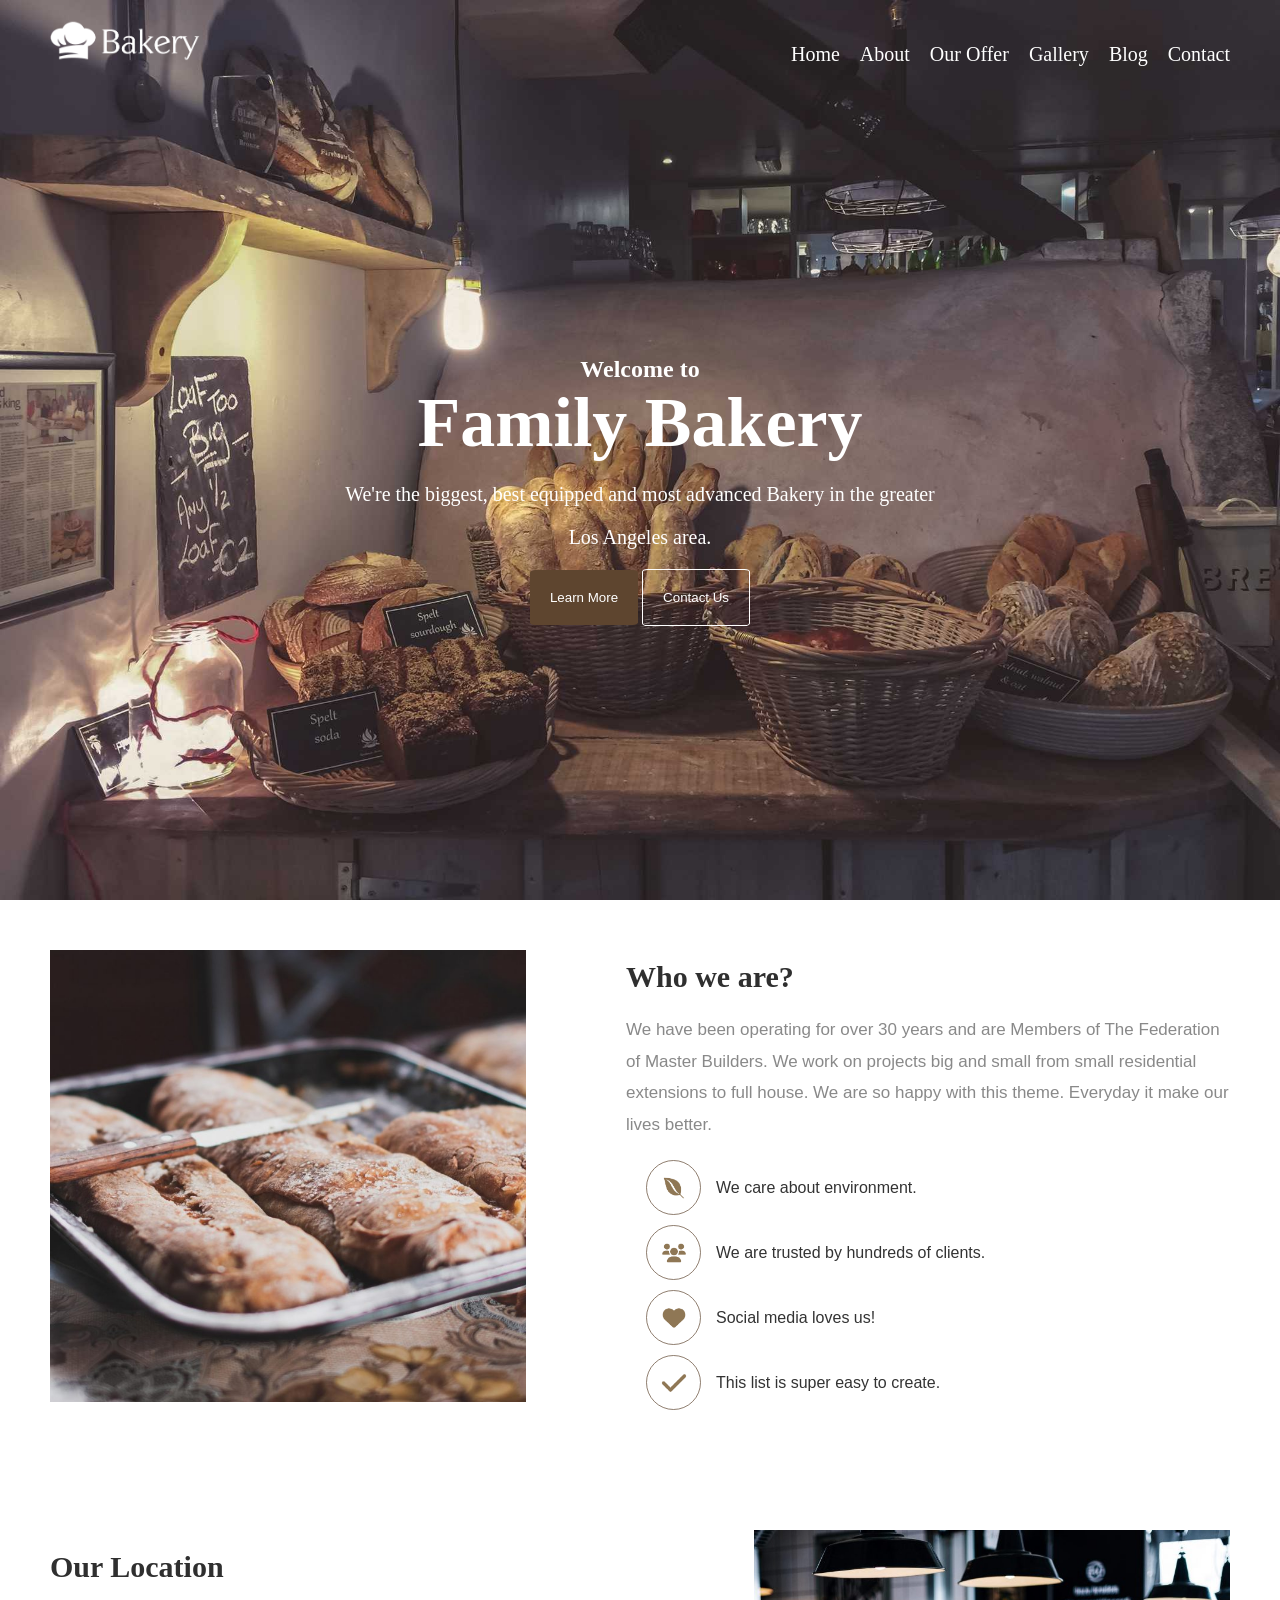
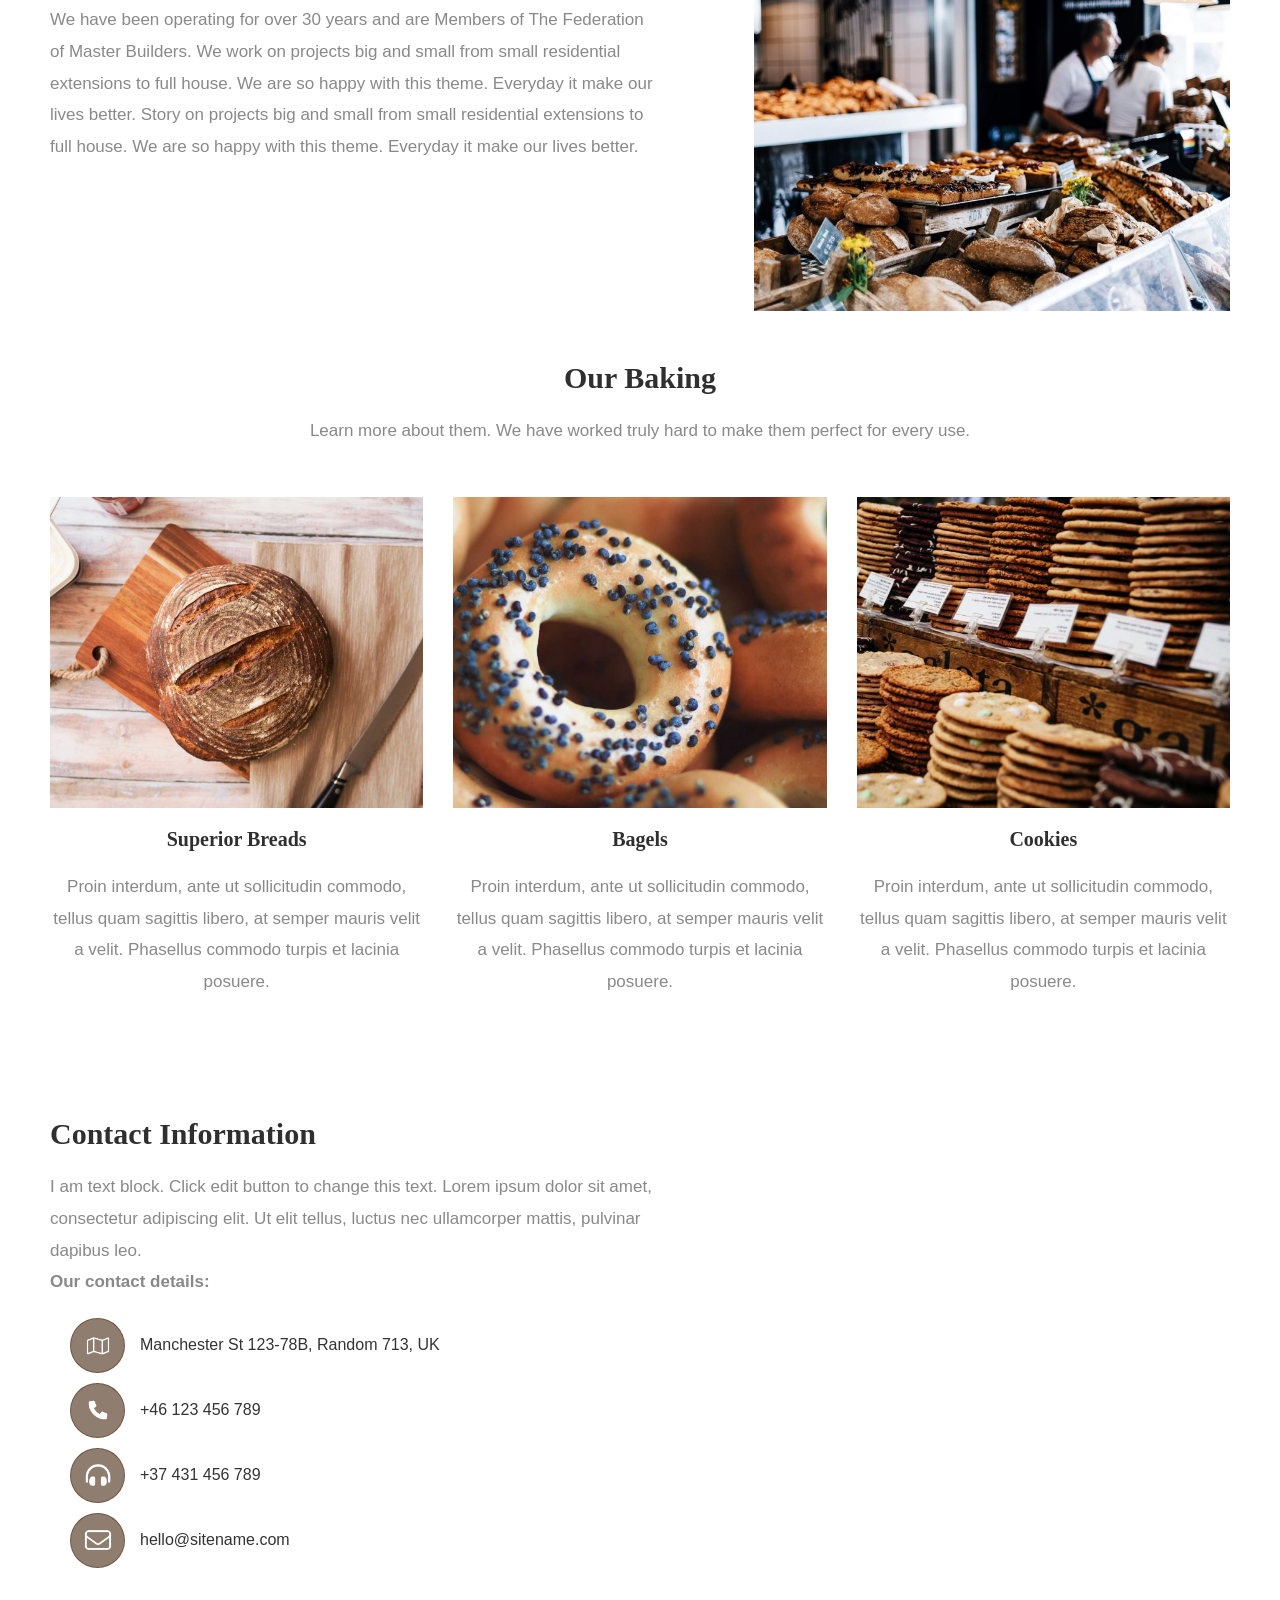
<file: FourthAssinment(Bakery)/index.html>
<!DOCTYPE html>
<html lang="en">

<head>
    <meta charset="UTF-8">
    <meta http-equiv="X-UA-Compatible" content="IE=edge">
    <meta name="viewport" content="width=device-width, initial-scale=1.0">
    <title>Bakery</title>
    <link rel="stylesheet" href="./css/style.css">
</head>

<body>
    <div class="firstSec">
        <div class="header">
            <div class="leftHeader">
                <img class="firstSecImg" src="./images/bakery-light-1.png" alt="bakery-light-1">
            </div>
            <div class="rightHeader">
                <nav class="nav">
                    <ul>
                        <li><a href="#">Home</a></li>
                        <li><a href="#">About</a></li>
                        <li><a href="#">Our Offer</a></li>
                        <li><a href="#">Gallery</a></li>
                        <li><a href="#">Blog</a></li>
                        <li><a href="#">Contact</a></li>
                    </ul>
                </nav>
            </div>
        </div>
        <div class="middle">
            <h2>Welcome to </h2>
            <span>Family  Bakery</span>
            <p>We're the biggest, best equipped and most advanced Bakery in the greater </p>
            <p>Los Angeles area.</p>
            <button class="learnMore">Learn More</button>
            <button class="contactUs">Contact Us</button>
        </div>
    </div>
    <div class="secondSec">
        <div class="secondSecLeft">
            <img class="secondSecImg" src="./images/alexandru-stavrica.jpg" alt="alexandru-stavrica">
        </div>
        <div class="secondSecRight">
            <h2>Who we are?</h2>
            <p>We have been operating for over 30 years and are Members of The Federation of Master Builders. We work on projects big and small from small residential extensions to full house. We are so happy with this theme. Everyday it make our lives better.</p>
         <div class="icons">
            <ul class="icon-list">
                <li>
                    <span class="icon-circle">
                        <img src="images/Icons/leaf.png" alt="Leaf">
                    </span>
                    <span class="icon-list-text">
                        We care about environment.
                    </span>
                </li>

                <li>
                    <span class="icon-circle">
                        <img src="images/Icons/people.png" alt="Users">
                    </span>
                    <span class="icon-list-text">
                        We are trusted by hundreds of clients.
                    </span>
                </li>

                <li>
                    <span class="icon-circle">
                        <img src="images/Icons/heart.png" alt="Heart">
                    </span>
                    <span class="icon-list-text">
                        Social media loves us!
                    </span>
                </li>

                <li>
                    <span class="icon-circle">
                        <img src="images/Icons/check.png" alt="Check">
                    </span>
                    <span class="icon-list-text">
                        This list is super easy to create.
                    </span>
                </li>
            </ul>
        </div>
        </div>
        <div class="clr"></div>
    </div>
    <div class="thirdSec">
        <div class="thirdSecleft">
            <h2>Our Location</h2>
            <p>We have been operating for over 30 years and are Members of The Federation of Master Builders. 
            We work on projects big and small from small residential extensions to full house. 
            We are so happy with this theme. Everyday it make our lives better.
            Story on projects big and small from small residential extensions to full house. 
            We are so happy with this theme. Everyday it make our lives better.</p>
        </div>
          <div class="thirdSecright">
            <img class="thirdSecImg" src="./images/full-2.jpg" alt="full-2">
        </div>
        <div class="clr"></div>
    </div>
    <div class="fourthSec">
        <div class="fourthSecTitle">
            <h2>Our Baking</h2>
            <p>Learn more about them. We have worked truly hard to make them perfect for every use.</p>
        </div>
        <div class="fourthSecImgs">
            <div>
                <img src="./images/ben-garratt.jpg" alt="ben-garratt">
                <h2>Superior Breads</h2>
                <p>Proin interdum, ante ut sollicitudin commodo, tellus quam sagittis libero, at semper mauris velit a velit. Phasellus commodo turpis et lacinia posuere.</p>
            </div>
            <div>
                <img src="./images/stas-ovsky.jpg" alt="stas-ovsky">
                <h2>Bagels</h2>
                <p>Proin interdum, ante ut sollicitudin commodo, tellus quam sagittis libero, at semper mauris velit a velit. Phasellus commodo turpis et lacinia posuere.</p>
            </div>
            <div>
                <img src="./images/clem-onojeghuo.jpg" alt="clem-onojeghuo">
                <h2>Cookies</h2>
                <p>Proin interdum, ante ut sollicitudin commodo, tellus quam sagittis libero, at semper mauris velit a velit. Phasellus commodo turpis et lacinia posuere.</p>
            </div>
        </div>
    </div>
    <div class="fifthSec">
        <div class="fifthSecleft">
            <h2>Contact Information</h2>
            <p>I am text block. Click edit button to change this text.
             Lorem ipsum dolor sit amet, consectetur adipiscing elit. 
             Ut elit tellus, luctus nec ullamcorper mattis, pulvinar dapibus leo.</p>
            <h5>Our contact details:</h5>
            <div class="icons">
                <ul class="icon-list">
                    <li>
                        <span class="icon-circle">
                            <img src="images/Icons/map.png" alt="Map">
                        </span>
                        <span class="icon-list-text">
                        Manchester St 123-78B, Random 713, UK
                        </span>
                    </li>

                    <li>
                        <span class="icon-circle">
                            <img src="images/Icons/phone.png" alt="Phone">
                        </span>
                        <span class="icon-list-text">
                        +46 123 456 789
                        </span>
                    </li>

                    <li>
                        <span class="icon-circle">
                            <img src="images/Icons/headphone.png" alt="Headphone">
                        </span>
                        <span class="icon-list-text">
                            +37 431 456 789
                        </span>
                    </li>

                    <li>
                        <span class="icon-circle">
                            <img src="images/Icons/email.png" alt="Email">
                        </span>
                        <span class="icon-list-text">
                        hello@sitename.com
                        </span>
                    </li>
                </ul>
            </div>
        </div>
        <div class="fifthSecright">
            <iframe
                src="https://www.google.com/maps/embed?pb=!1m18!1m12!1m3!1d27609.605935375257!2d31.270502399999998!3d30.117068800000002!2m3!1f0!2f0!3f0!3m2!1i1024!2i768!4f13.1!3m3!1m2!1s0x1458154937d6241f%3A0x95addda3f1a3871f!2sAbu%20El-Hana%20Mosque!5e0!3m2!1sen!2seg!4v1785524353144!5m2!1sen!2seg"
                allowfullscreen
                loading="lazy"
                referrerpolicy="strict-origin-when-cross-origin">
            </iframe>
        </div>
        <div class="clr"></div>
    </div>
</body>

</html>
</file>
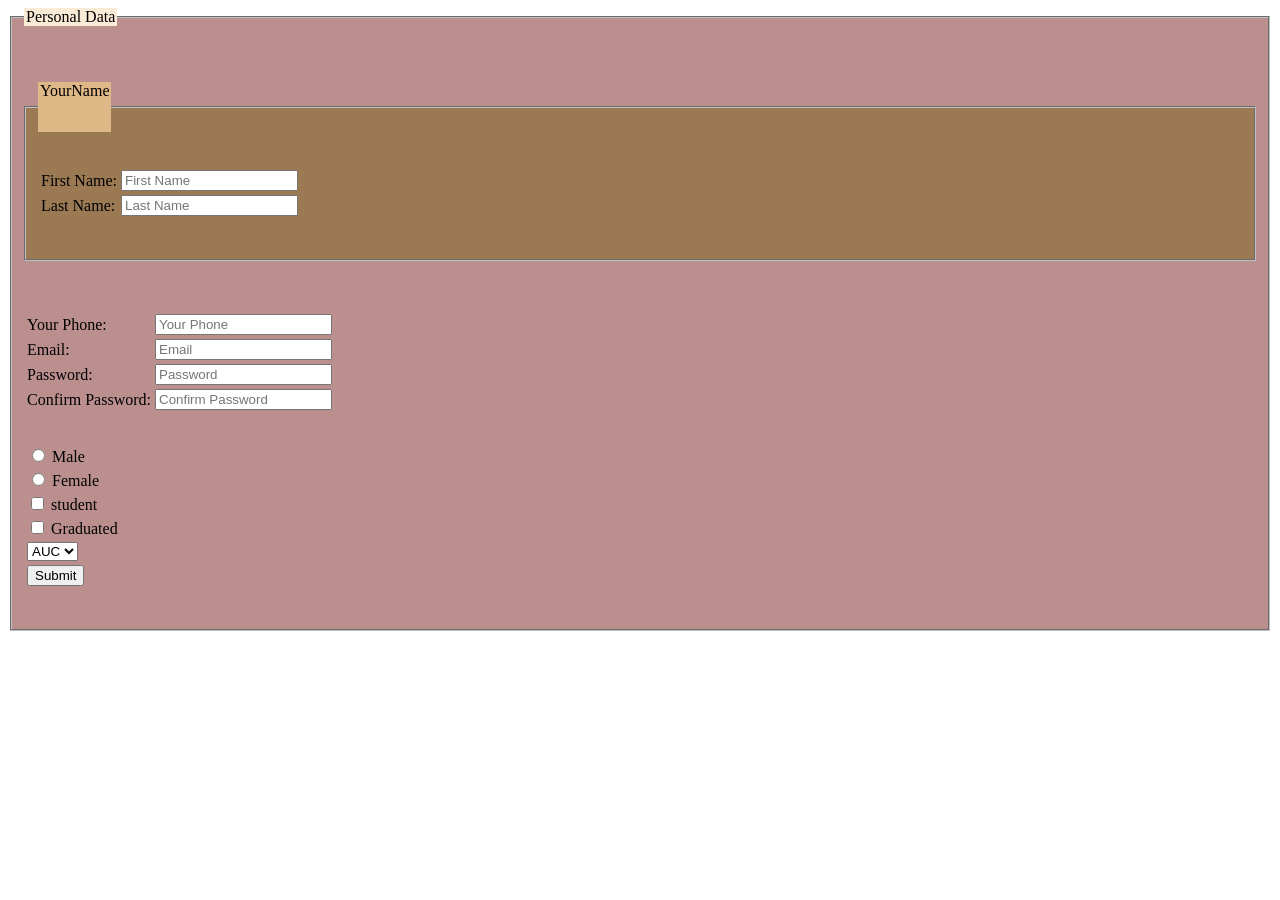
<file: SecondAssinment(Form)/index.html>
<!DOCTYPE html>
<html>
    <head>
        <title>My Form</title>
        <style>
            #firstFieldSet {
                background-color: rosybrown ;
            }
            #personalData {
                background-color: antiquewhite;
            }
            #YourName {
                background-color: burlywood ;
                height: 50px;
            }
            #YourInfo {
                background-color: rgb(155, 122, 83);
                margin: 50px 0px 50px 0px;
            }
                .extraInfo {
                    margin: 30px 0px 30px 0px;
                }

        </style>
    </head>
    <body>
        <form>
            <fieldset id="firstFieldSet">
                <legend id="personalData">Personal Data</legend>
                <fieldset id="YourInfo">
                    <legend id="YourName">YourName</legend>
                    <table class="extraInfo">
                        <tr>
                            <td><label for="firstName">First Name:</label></td>
                            <td><input type="text" name="firstName" placeholder="First Name"></td>
                        </tr>
                        <tr>
                            <td><label for="lastName">Last Name:</label></td>
                            <td><input type="text" name="lastName" placeholder="Last Name"></td>
                        </tr>
                    </table>
                </fieldset>
                <table class="extraInfo">
                    <tr>
                        <td><label for="firstName">Your Phone:</label></td>
                        <td><input type="text" name="firstName" placeholder="Your Phone"></td>
                    </tr>
                    <tr>
                        <td><label for="lastName">Email:</label></td>
                        <td><input type="email" name="lastName" placeholder="Email"></td>
                    </tr>
                    <tr>
                        <td><label for="password">Password:</label></td>
                        <td><input type="password" name="password" placeholder="Password"></td>
                    </tr>
                    <tr>
                        <td><label for="password">Confirm Password:</label></td>
                        <td><input type="password" name="confirmPassword" placeholder="Confirm Password"></td>
                    </tr>
                </table>
                <table class="extraInfo">
                    <tr>
                        <td>
                            <input type="radio" name="gender" value="male" id="male">
                            <label for="male">Male</label>
                        </td>
                    </tr>
                    <tr>
                        
                        <td>
                            
                            <input type="radio" name="gender" value="female" id="female">
                            <label for="female">Female</label>
                        </td>
                    </tr>
                      <tr>
                        <td>   
                            <input type="checkbox" name="Status" value="student">
                            <label for="Status">student</label><br>    
                        </td>
                    </tr>
                    <tr>
                        <td>
                            <input type="checkbox" name="Status" value="graduate">
                            <label for="Status">Graduated</label><br>
                        </td>
                    </tr>
                    <tr>
                        <td>
                            <select name="University">
                                <option value="AUC">AUC</option>
                                <option value="ASU">ASU</option>
                                <option value="MTI">MTI</option>
                            </select>
                        </td>
                    </tr>
                    <tr>
                        <td><input type="submit" value="Submit"></td>   
                    </tr>
                </table>
               
            </fieldset>

        </form>
    </body>
</html>
</file>
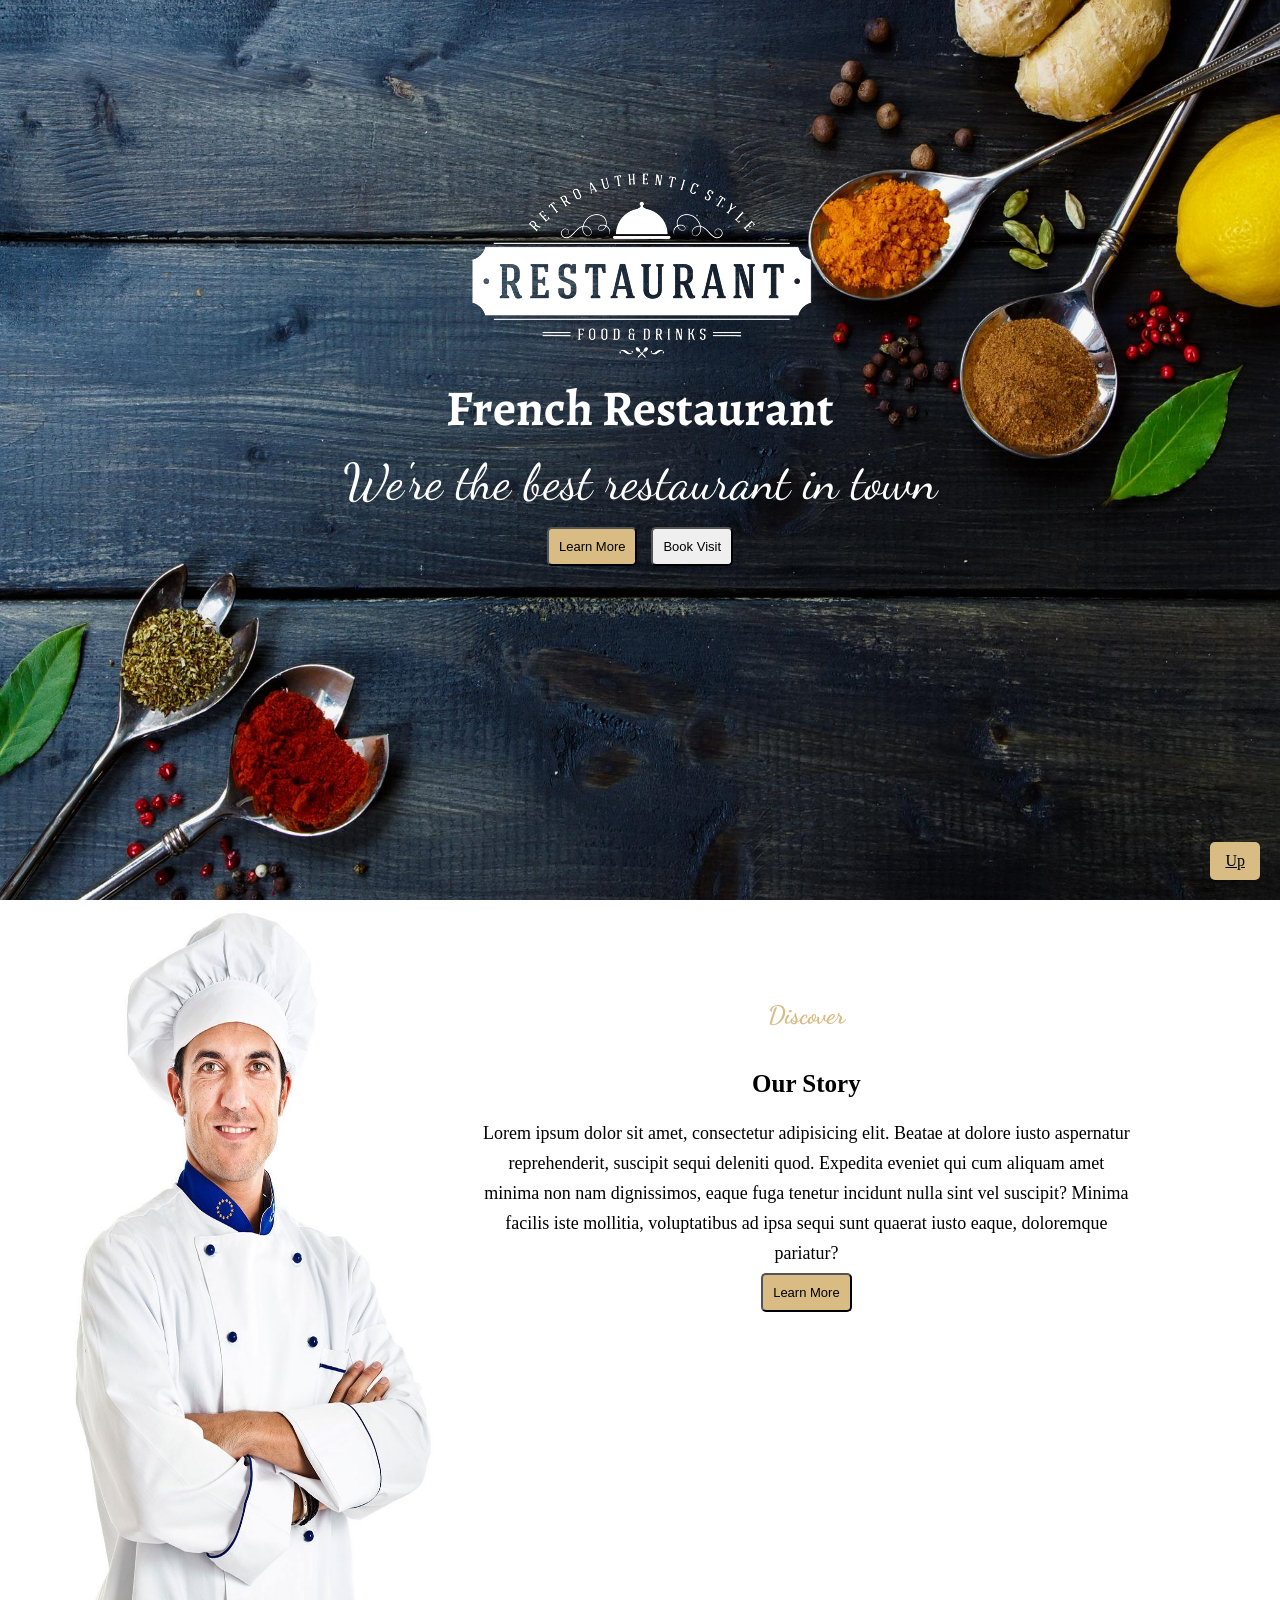
<file: ThirdAssinment(Resturant)/Index.html>
<!DOCTYPE html>
<html>
    <head>
        <title>My Restaurant</title>
        <link rel="stylesheet" href="./css/style.css">
        <link href="https://fonts.googleapis.com/css2?family=Alegreya:ital@1&amp;family=Dancing+Script&amp;display=swap" rel="stylesheet">
    </head>
    <body>
        <div id="top"></div>
        <div class="background">
            <img class="logo" src="./img/restaurant.png" alt="Restaurant Logo">
            <h3>French Restaurant</h3>
            <p id="title">We're the best restaurant in town</p>
            <button class="btn1">Learn More</button>
            <button id="btn2">Book Visit</button>
        </div>
        <div>
            <div class="container">
                <div>
                    <img id="chef" src="./img/chef-2.jpg" alt="Chef Image">
                </div>
                <div id="about">
                    <h2 id="discover">Discover</h2>
                    <h2 id="story">Our Story</h2>
                    <p id="disc">Lorem ipsum dolor sit amet, consectetur adipisicing elit. Beatae at dolore iusto aspernatur reprehenderit, suscipit sequi deleniti quod. Expedita eveniet qui cum aliquam amet minima non nam dignissimos, eaque fuga tenetur incidunt nulla sint vel suscipit? Minima facilis iste mollitia, voluptatibus ad ipsa sequi sunt quaerat iusto eaque, doloremque pariatur?</p>
                    <button class="btn1">Learn More</button>
                </div>
            </div>
        </div>
        <a href="#top" id="btn3" class="btn1" >Up</a>
    </body>
</html>
</file>
<file: FourthAssinment(Bakery)/css/style.css>
* {
    margin: 0;
    padding: 0;
    box-sizing: border-box;
}
.clr {
    clear: both;
}
html {
    scroll-behavior: smooth;
}

.firstSec {
    background-image: url("../images/drew-coffman-1872.jpg");
    height: 100vh;
    background-size: 100% 100%;
}

.header {
    margin: auto;
    font-size: 0;
}

.leftHeader,
.rightHeader {
    display: inline-block;
    width: 50%;
    font-size: 20px;
    padding: 20px 50px;
}

.firstSecImg {
    width: 150px;
}

nav ul {
    list-style: none;
    text-align: right;
}

nav ul li {
    display: inline-block;
    margin-left: 15px;
}

nav ul li a {
    text-decoration: none;
    color: white;
}

.middle {
    text-align: center;
    color: white;
    position: relative;
    top: 30%;
}

.middle span {
    font-size: 70px;
    font-weight: bold;
}

.middle p {
    font-size: 20px;
    margin: 20px 0;
}

.learnMore {
    background-color: rgb(94, 69, 47);
    color: white;
    border-radius: 5%;
    padding: 20px 20px;
    border: none;
}

.contactUs {
    background-color: transparent;
    color: white;
    border-radius: 5%;
    padding: 20px 20px;
    border: solid;
    border-color: white;
    border-width: 1px;
}

.secondSecLeft {
    width: 45%;
    float: left;
    padding: 50px;
}

.secondSecLeft .secondSecImg {
    width: 100%;
    display: block;
}

.secondSecRight {
    width: 55%;
    float: right;
    padding: 60px 50px;
    text-align: left;
}

.secondSecRight h2 {
    font-size: 30px;
    color: rgba(8, 8, 8, 0.842);
    margin-bottom: 20px;
    font-family: 'Times New Roman', Times, serif;
}

.secondSecRight p {
    display: block;
    line-height: 1.86em;
    font-size: 17px;
    color: rgba(8, 8, 8, 0.479);
    font-family: Arial, Helvetica, sans-serif;
}

.icons {
    font-size: 17px;
    color: rgba(8, 8, 8, 0.479);
    font-family: Arial, Helvetica, sans-serif;
    margin-top: 20px;
    margin-left: 20px;
}

.icon-list {
    list-style: none;
    padding: 0;
    margin: 0;
}

.icon-list li {
    display: flex;
    align-items: center;
    margin-bottom: 10px;
}

.icon-circle {
    width: 55px;
    height: 55px;
    border-radius: 50%;
    border-color: rgba(94, 69, 47, 0.692);
    border-style: solid;
    border-width: 0.1px;
    display: flex;
    align-items: center;
    justify-content: center;
    margin-right: 15px;
    flex-shrink: 0;
}

.icon-circle img {
    width: 40px;
    height: 40px;
    object-fit: contain;
}

.icon-list-text {
    font-size: 16px;
    color: #333;
}


.thirdSecright {
    width: 45%;
    float: right;
    padding: 50px;
}

.thirdSecright .thirdSecImg {
    width: 100%;
    display: block;
}
.thirdSecleft {
    width: 55%;
    float: left;
    text-align: left;
    padding: 50px;
    margin: 20px 0;
}

.thirdSecleft h2 {
    font-size: 30px;
    color: rgba(8, 8, 8, 0.842);
    margin-bottom: 20px;
    font-family: 'Times New Roman', Times, serif;
}

.thirdSecleft p {
    display: block;
    line-height: 1.86em;
    font-size: 17px;
    color: rgba(8, 8, 8, 0.479);
    font-family: Arial, Helvetica, sans-serif;
}
.fourthSec
{
    text-align: center;
}
.fourthSecTitle h2 {
    font-size: 30px;
    color: rgba(8, 8, 8, 0.842);
    margin-bottom: 20px;
    font-family: 'Times New Roman', Times, serif;
}
.fourthSecTitle p {
    display: block;
    line-height: 1.86em;
    font-size: 17px;
    color: rgba(8, 8, 8, 0.479);
    font-family: Arial, Helvetica, sans-serif;
}
.fourthSecImgs {
    display: flex;
    justify-content: space-between;
    gap: 30px;
    margin: 50px ;
}
.fourthSecImgs h2 {
    font-size: 20px;
    color: rgba(8, 8, 8, 0.842);
    margin: 20px;
    font-family: 'Times New Roman', Times, serif;
}
.fourthSecImgs p {
    display: block;
    line-height: 1.86em;
    font-size: 17px;
    color: rgba(8, 8, 8, 0.479);
    font-family: Arial, Helvetica, sans-serif;
}
.fourthSecImgs > div {
    flex: 1;
}

.fourthSecImgs img {
    width: 100%;
    display: block;
}


.fifthSecright {
    width: 45%;
    float: right;
    padding: 50px;
}

.fifthSecright .fifthSecImg {
    width: 100%;
    display: block;
}
.fifthSecleft {
    width: 55%;
    float: left;
    text-align: left;
    padding: 50px;
    margin: 20px 0;
}

.fifthSecleft h2 {
    font-size: 30px;
    color: rgba(8, 8, 8, 0.842);
    margin-bottom: 20px;
    font-family: 'Times New Roman', Times, serif;
}

.fifthSecleft p {
    display: block;
    line-height: 1.86em;
    font-size: 17px;
    color: rgba(8, 8, 8, 0.479);
    font-family: Arial, Helvetica, sans-serif;
}
.fifthSecleft h5 {
    display: block;
    line-height: 1.86em;
    font-size: 17px;
    color: rgba(8, 8, 8, 0.479);
    font-family: Arial, Helvetica, sans-serif;
}
.fifthSecright {
    width: 45%;
    float: right;
}

.fifthSecright iframe {
    width: 100%;
    height: 500px;
    border: 0;
    display: block;
}
.fifthSec .icon-circle {
    width: 55px;
    height: 55px;
    border-radius: 50%;
    background-color: rgba(94, 69, 47, 0.692);
    border-style: solid;
    border-width: 0.1px;
    display: flex;
    align-items: center;
    justify-content: center;
    margin-right: 15px;
    flex-shrink: 0;
}
</file>
<file: ThirdAssinment(Resturant)/css/style.css>
* {
    margin: 0;
    padding: 0;
    box-sizing: border-box;
}
html {
    scroll-behavior: smooth;
}
.background {
    background-image: url("../img/background.jpg");
    text-align: center;
    height: 100vh;
    background-size: 100% 100%;
    padding: 150px 0px 0px 0px;
}
h3 {
    color: white;
    font-size: 50px;
    font-family: 'Alegreya', serif;
}
#title {
    color: white;
    font-size: 50px;
    font-family: 'Dancing Script', cursive;
    padding: 10px 0px 10px 0px;
}
button {
    padding: 10px 10px;
    font-size: 13px;
    margin: 5px;
    border-radius: 5px;
    color: black;
    cursor: pointer;
}
.btn1 {
    background-color: #D9BB84;
}
#chef {
    width: 40%;
    height: 80vh;
    float: left;
    padding-left: 50px;
}
#about {
    width: 60%;
    height: 80vh;
    float: right;
    padding: 100px 0px;
    text-align: center ;
}
.container {
    width: 90%;
    max-width: auto;
}
h2 {
    font-size: 20px;
    padding-bottom: 20px;
    text-align: center;
}
#discover {
    font-family: 'Dancing Script', cursive;
    color: #D9BB84;
    font-size: 25px;
}
#story {
    font-size: 25px;
    padding-top: 20px;
}
#disc {
    font-size: 18px;
    font-weight: 400;
    padding: 0px 20px;
    line-height: 30px;
}
#btn3 {
    position: fixed;
    bottom: 20px;
    right: 20px;
    background-color: #D9BB84;
    color: black;
    padding: 10px 15px;
    border-radius: 5px;
    cursor: pointer;
    z-index: 9999;
}
</file>
